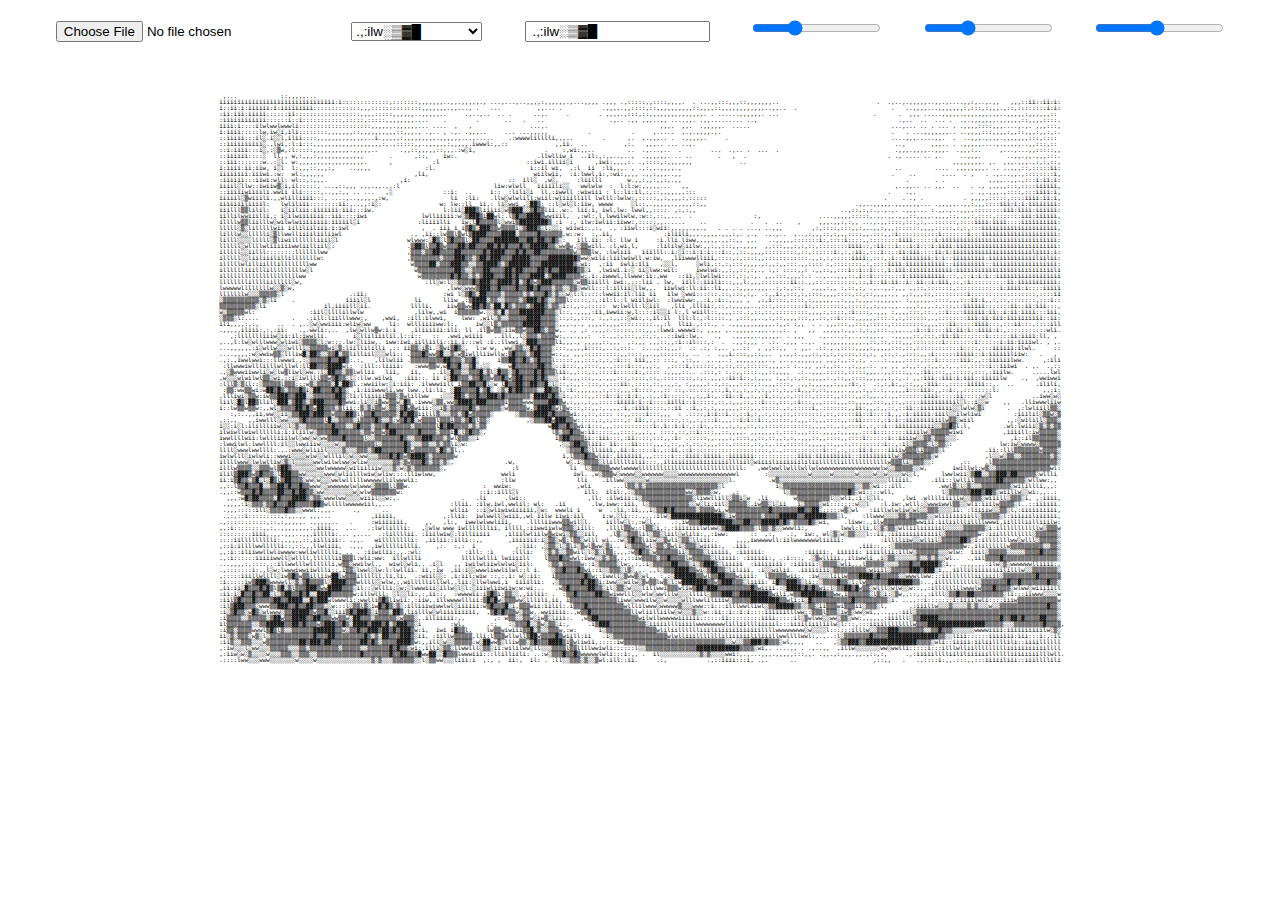
<file: index.html>
<!DOCTYPE html>
<meta charset="UTF-8">

<title>ASCII Image Renderer</title>
<meta name="viewport" content="width=device-width, initial-scale=1, shrink-to-fit=no, user-scalable=no">

<link rel="stylesheet" href="style.css" />
<!-- JQuery -->
<script src="https://ajax.googleapis.com/ajax/libs/jquery/2.2.4/jquery.min.js"></script>
<script src="script.js"></script>

<input type="file" id="input" accept="image/*" class="file" />
<select class="chartMapPicker"></select>
<input type="text" class="custom-map">
<input type="range" min="0.1" max="4" step="0.1" class="black-point">
<input type="range" min="0.5" max="3" step="0.01" class="contrast">
<input type="range" min="10" max="200" step="1" class="scale">

<pre class='render-container'></pre>

<img id="ref-image" src="img.jpg"/>
</file>
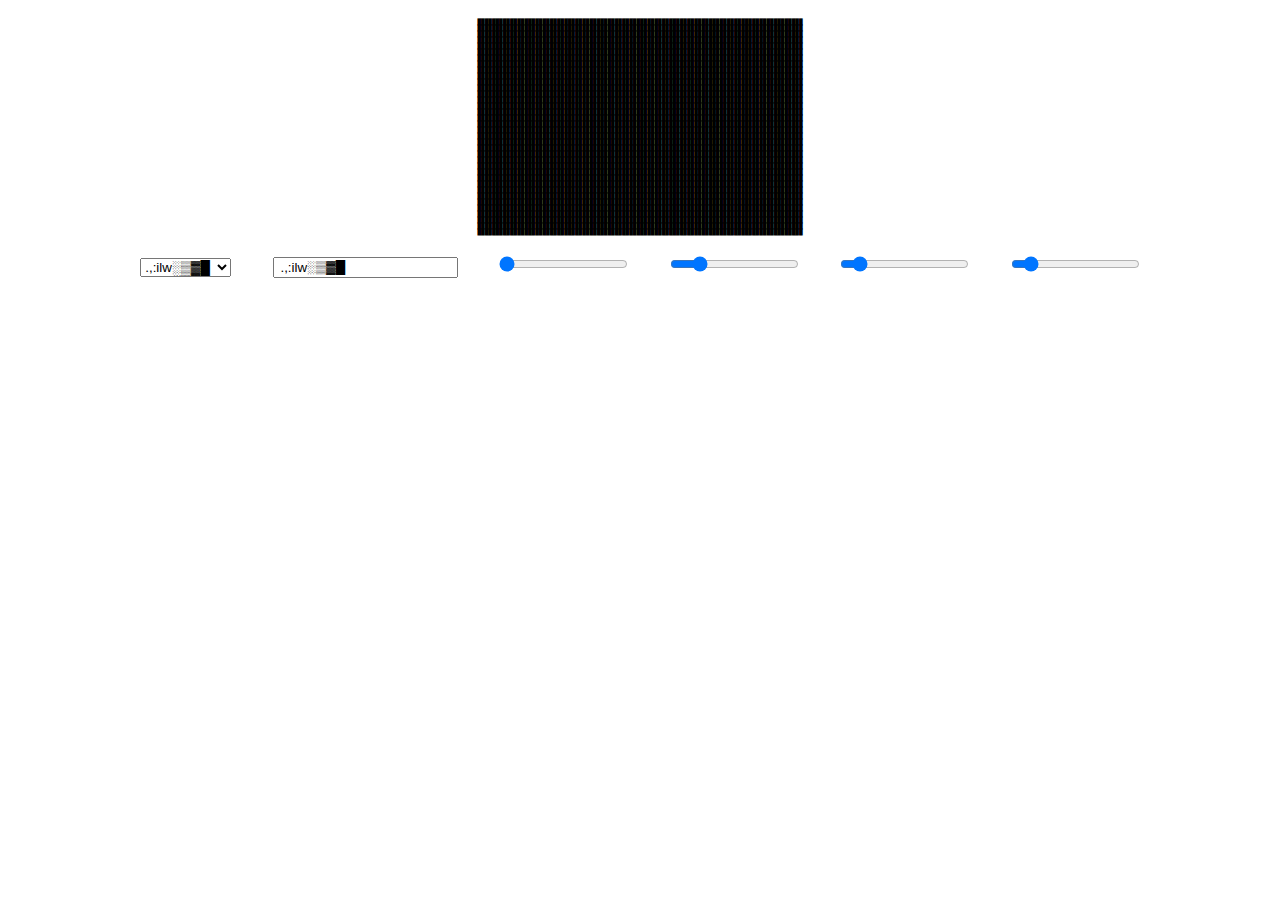
<file: camera.html>
<!DOCTYPE html>
<meta charset="UTF-8">

<title>Perlin noise ASCII</title>
<meta name="viewport" content="width=device-width, initial-scale=1, shrink-to-fit=no, user-scalable=no">

<link rel="stylesheet" href="style.css" />
<!-- JQuery -->
<script src="https://ajax.googleapis.com/ajax/libs/jquery/2.2.4/jquery.min.js"></script>
<script src="script-camera.js"></script>

<pre class='anim-container'></pre>
<select class="chartMapPicker"></select>
<input type="text" class="custom-map">
<input type="range" min="0" max="4" step="0.1" class="sqrtWeight">
<input type="range" min="0" max="0.06" step="0.001" class="speed">
<input type="range" min="5" max="100" step="0.1" class="scale">
<input type="range" min="6" max="40" step="0.01" value="10" class="font-size">

<video width=400 height=400 id="video" controls autoplay></video>

<style>
    video, canvas { display:none; }
</style>
</file>
<file: style.css>
body {
    font-size: 10px;
    margin: 0px;
    overflow: hidden;
    line-height: 1em;
    text-rendering: geometricPrecision;
    text-align: center;
}

html {
    margin: 0px;
    height: 100%;
}

body > * {
    margin: 20px;
}

@media (max-width: 700px)
{
    body > * {
        display: block;
        width: calc(100% - 40px);
    }
}

pre {
    margin-bottom: 0px;
}

@media print { 
    input, select { 
       visibility: hidden; 
    } 
    * {
        margin: 0px !important;
    }
 } 
 
 #ref-image, canvas {
	position: absolute;
    top: 0;
    left: 0;
    opacity: 0;
    pointer-events: none;
 }
 
/*
 .long-body {
	overflow-y: scroll;
 }

 .long-body body {
	 height: 100px;
 }

 .fixed-fullscreen {
	 position: fixed;
	 top: 0px;
	 left: 0px;
	 height: 100%;
	 width: 100%;
	 margin: 0px;
	 padding: 20px;
 }*/
</file>
